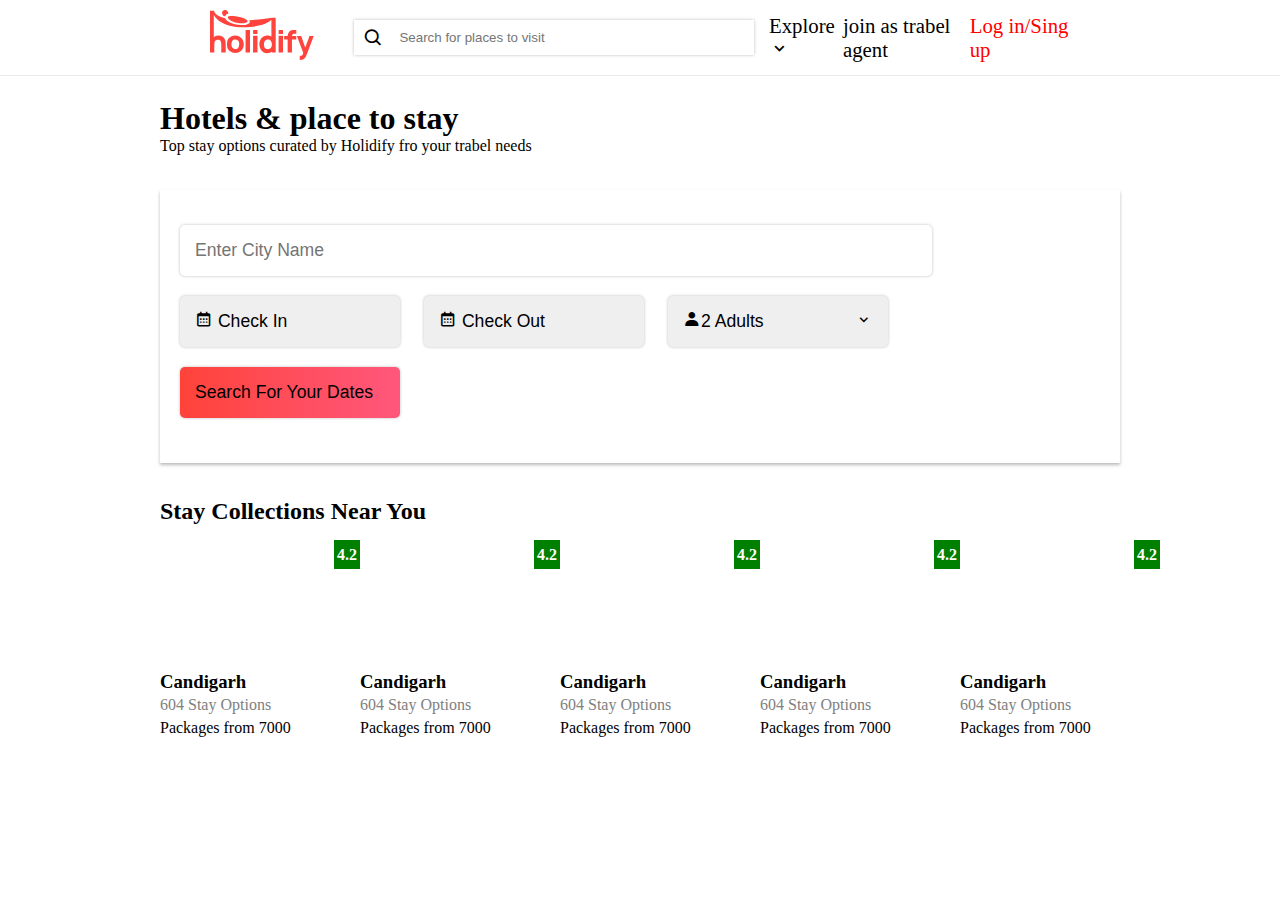
<file: holidify/index.html>
<!DOCTYPE html>
<html lang="en">

<head>
    <meta charset="UTF-8">
    <meta name="viewport" content="width=device-width, initial-scale=1.0">
    <title>Document</title>
    <link rel="stylesheet" href="style.css">
    <link href='https://unpkg.com/boxicons@2.1.4/css/boxicons.min.css' rel='stylesheet'>
</head>

<body>
    <nav class="navbar">
        <div class="logo">
            <svg xmlns="http://www.w3.org/2000/svg" width="103.754" height="50" viewBox="0 0 103.754 50">
                <g id="holidify_logo" data-name="holidify logo" transform="translate(0 -0.934)">
                    <path id="Path_1" data-name="Path 1"
                        d="M57.929,40.213c-3.216,0-3.977-2.326-3.977-5.188,0-2.371,1.15-4.669,3.458-4.669h.865C62.964,30.356,63.331,40.213,57.929,40.213Zm10.726-19.3h4.353v3.908H68.651v-3.8h0v-.1ZM68.6,26.783h4.405V43.5H68.6ZM35.581,20.915h4.405V43.5H35.581Zm7.542,0h4.353v3.908H43.123Zm-.05,5.869h4.4V43.5h-4.4ZM12.1,3.38a3.348,3.348,0,0,0,1.007,2.97,3.216,3.216,0,0,0,2.278.834c0-1.692,1.249-2.594,2.94-2.594,0-2.477-2.244-4.652-4.907-3.177A2.5,2.5,0,0,0,12.1,3.38Zm5.706,4.842c0,4.183,11.493,6.439,14.651,6.007,1.991-.272,4.295-.452,5.235-1.857-.865-3.714-12.353-5.361-15.909-5.361a8.06,8.06,0,0,0-3.177.281c-.331.166-.8.612-.8.929ZM77.643,26.9H74.184l0,3.484s.932-.026,3.454-.026V43.5h4.323V30.356h4.323V26.9H81.966c0-2.464,2.527-2.492,4.323-2.075v-3.8c-2.672,0-5.108-.324-7.131,1.686A6.91,6.91,0,0,0,77.643,26.9Zm12.1,19.886v4.15c6.18,0,6.463-4.23,8.819-10.2L103.754,26.9H99.431c-.419,1.807-3.9,10.488-3.977,11.413a2.4,2.4,0,0,1-.668-1.234c-.685-1.9-3.041-9.02-3.655-10.179h-4.15a21.222,21.222,0,0,0,.938,2.693l5.2,13.836c.309.837.03,1.193-.715,2.557-.642,1.165-1.424.9-2.659.8Zm-68.3-11.413A5.812,5.812,0,0,1,22.3,31.9c1.513-2.2,6.928-2.123,6.928,2.775,0,2.626-.75,5.361-3.8,5.361C22.774,40.04,21.443,38.06,21.443,35.371Zm-4.5-1.038c0,2.935.119,5.054,2.46,7.4a8.76,8.76,0,0,0,11.852,0c3.953-3.953,3.255-11.817-1.971-14.376a9.91,9.91,0,0,0-7.673-.11,8.2,8.2,0,0,0-4.667,7.09ZM0,43.5H4.323c0-2.183-.216-9.21.463-10.95.912-2.345,4.783-2.477,5.886-.415.929,1.74.6,7.431.562,9.816-.032,1.935-.579,1.55,4.5,1.55,0-2.914.214-9.174-.354-11.75a6.1,6.1,0,0,0-1.2-2.6c-1.993-2.786-6.664-3.357-9.476-1.688-.484.285-.365.337-.9.48V5.628l.869,1.55A10.809,10.809,0,0,0,5.745,8.7a14.335,14.335,0,0,0,2.5,2.514c9.928,8.013,28.552,8.32,40.518,5.307a44.921,44.921,0,0,0,6.969-2.2,27.151,27.151,0,0,0,3.1-1.569c1.8-1.124,1.686-1.528,2.557-2.112L61.377,23.1c.11,1.254.011,3.007.011,4.314-1.777-.147-.482-.865-4.842-.865A7.429,7.429,0,0,0,51.5,28.945c-5.03,6.271-.679,17.647,8.424,14.651a10,10,0,0,0,1.98-.962V43.5h3.8V9.26c0-.839-1.258-.519-3.458-.519L51.112,10.224c-1.961.268-3.975.365-5.832.566l-6.026.372c.186.7.519.694.519,1.729,0,2.064-4.42,3.113-6.744,3.113H30.607c-5.767,0-12.569-2.389-14.876-5.7-.584-.841-.218-.949-1.332-1.262A23.04,23.04,0,0,1,8.743,6.915a10.508,10.508,0,0,1-3-2.192c-3.3-3.27,1-3.072-5.748-3.072V43.5Z"
                        transform="translate(0 0)" fill="#ff443e" />
                </g>
            </svg>

        </div>
        <div class="search">
            <i class='bx bx-search'></i>
            <input type="search" placeholder="Search for places to visit">

        </div>
        <div class="nav-right">
            <span>Explore <i class='bx bx-chevron-down'></i></span>
            <span>join as trabel agent</span>
            <span class="login">Log in/Sing up</span>
        </div>
    </nav>
    <section class="main-container">
        <div class="container">


            <h1>Hotels & place to stay</h1>
            <p>Top stay options curated by Holidify fro your trabel needs</p>

            <div class="check">
                <input type="search" placeholder="Enter City Name">
                <div class="btn">
                    <button><i class='bx bx-calendar'></i> Check In</button>
                    <button><i class='bx bx-calendar'></i> Check Out</button>
                    <button><i class='bx bxs-user'></i>2 Adults <i style="float: right;"
                            class='bx bx-chevron-down'></i></button>
                    <button class="btn-red">Search For Your Dates</button>
                </div>
            </div>

            <div class="collections">
                <h2>Stay Collections Near You</h2>
                <div class="card-section">
                    <div class="card">
                        <div class="image"><span
                                style="float: right; background-color: green; color: white; padding: 3px;font-weight: bold;">4.2</span>
                        </div>
                        <h3>Candigarh</h3>
                        <p style="color: gray;">604 Stay Options</p>
                        <p>Packages from 7000</p>
                    </div>

                    <div class="card">
                        <div class="image"><span
                                style="float: right; background-color: green; color: white; padding: 3px;font-weight: bold;">4.2</span>
                        </div>
                        <h3>Candigarh</h3>
                        <p style="color: gray;">604 Stay Options</p>
                        <p>Packages from 7000</p>
                    </div>

                    <div class="card">
                        <div class="image"><span
                                style="float: right; background-color: green; color: white; padding: 3px;font-weight: bold;">4.2</span>
                        </div>
                        <h3>Candigarh</h3>
                        <p style="color: gray;">604 Stay Options</p>
                        <p>Packages from 7000</p>
                    </div>

                    <div class="card">
                        <div class="image"><span
                                style="float: right; background-color: green; color: white; padding: 3px;font-weight: bold;">4.2</span>
                        </div>
                        <h3>Candigarh</h3>
                        <p style="color: gray;">604 Stay Options</p>
                        <p>Packages from 7000</p>
                    </div>

                    <div class="card">
                        <div class="image"><span
                                style="float: right; background-color: green; color: white; padding: 3px;font-weight: bold;">4.2</span>
                        </div>
                        <h3>Candigarh</h3>
                        <p style="color: gray;">604 Stay Options</p>
                        <p>Packages from 7000</p>
                    </div>
                </div>
            </div>
        </div>
    </section>
</body>

</html>
</file>
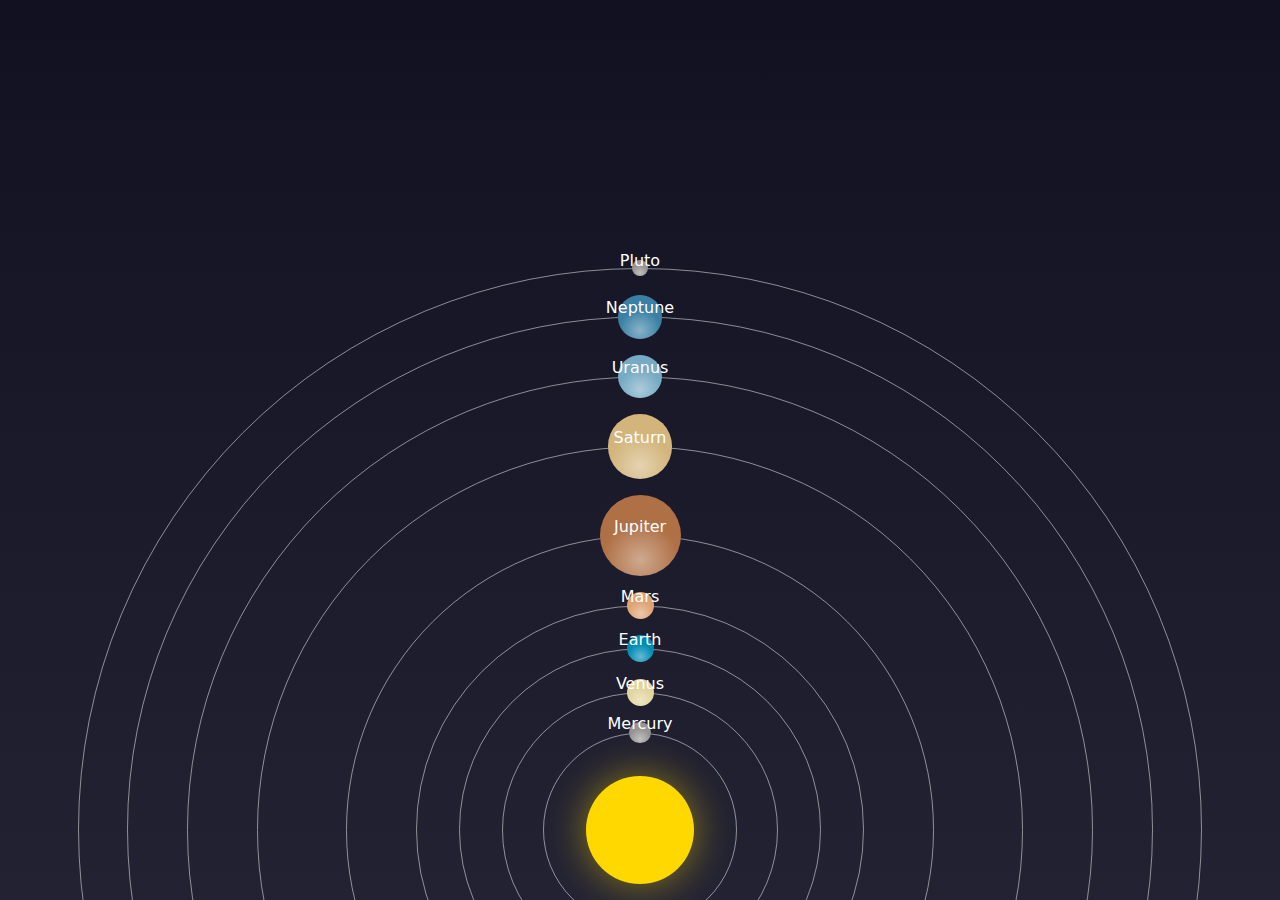
<file: solar system/index.html>
<!DOCTYPE html>
<html lang="en">

<head>
    <meta charset="UTF-8">
    <meta name="viewport" content="width=device-width, initial-scale=1.0">
    <title>Document</title>
    <link rel="stylesheet" href="style.css">
</head>

<body>
    <div class="layout">
        <ol class="solar-system">

            <li class="orbit">
                <div class="label">Sun</div>
                <div class="planet sun"></div>
            </li>

            <li class="orbit">
                <div class="label">Mercury</div>
                <div class="orbit-ring"></div>
                <div class="axis">
                    <div class="planet mercury"></div>
                </div>
            </li>

            <li class="orbit">
                <div class="label">Venus</div>
                <div class="orbit-ring"></div>
                <div class="axis">
                    <div class="planet venus"></div>
                </div>
            </li>

            <li class="orbit">
                <div class="label">Earth</div>
                <div class="orbit-ring"></div>
                <div class="axis">
                    <div class="planet earth"></div>
                </div>
            </li>

            <li class="orbit">
                <div class="label">Mars</div>
                <div class="orbit-ring"></div>
                <div class="axis">
                    <div class="planet mars"></div>
                </div>
            </li>

            <li class="orbit">
                <div class="label">Jupiter</div>
                <div class="orbit-ring"></div>
                <div class="axis">
                    <div class="planet jupiter"></div>
                </div>
            </li>

            <li class="orbit">
                <div class="label">Saturn</div>
                <div class="orbit-ring"></div>
                <div class="axis">
                    <div class="planet saturn"></div>
                </div>
            </li>

            <li class="orbit">
                <div class="label">Uranus</div>
                <div class="orbit-ring"></div>
                <div class="axis">
                    <div class="planet uranus"></div>
                </div>
            </li> 

            <li class="orbit">
                <div class="label">Neptune</div>
                <div class="orbit-ring"></div>
                <div class="axis">
                    <div class="planet neptune"></div>
                </div>
            </li>

            <li class="orbit">
                <div class="label">Pluto</div>
                <div class="orbit-ring"></div>
                <div class="axis">
                    <div class="planet pluto"></div>
                </div>
            </li>
        </ol>
    </div>
</body>
</html>
</file>
<file: holidify/style.css>
* {
    margin: 0;
    box-sizing: border-box;
}

.navbar {
    font-size: 1.3rem;
    padding: 10px 210px;
    display: flex;
    box-shadow: 0px 0px 1px gray;
    justify-content: space-between;
    align-items: center;
    margin-bottom: 25px;
}
.search .bx-search{
position: relative;
right: -35px;
top: 5px;
}

.search input {
    width: 400px;
    padding: 10px 45px;
    border: none;
    outline: none;
    box-shadow: 0px 0px 3px rgba(128, 128, 128, 0.537);
}

.nav-right {
    display: flex;
    justify-content: space-between;
    width: 35%;
}

.login {
    color: red;
}

/* main section */

.main-container {
    display: flex;
    justify-content: center;
}

.container {
    width: 75%;
}

/* checked section */
.check {

    margin-top: 35px;
    margin-bottom: 35px;
    padding: 25px 10px 35px 10px;
    display: flex;
    flex-direction: column;
    box-shadow: 0px 2px 3px rgba(128, 128, 128, 0.537);
}
.check button,.check input {
    text-align: left;
    border-radius: 5px;
    font-size: 1.1rem;
    margin: 10px;
    padding: 15px;
    border: none;
    box-shadow: 0px 0px 3px rgba(128, 128, 128, 0.537);
    outline: none;

    
}
.check input{
    width: 80%;
}
.check button{
    width: 220px;
}
.btn-red{
    background-image: linear-gradient(to right, #ff433a, #ff577c);
}

/* collection section */

.card {
    width: 300px;
    line-height: 23px;
}

.card .image {
    width: 200px;
    height: 130px;
    background-image: url("https://www.holidify.com/images/bgImages/CHANDIGARH.jpg");
    background-size: cover;
    border-radius: 5px;
}

.card-section {
    margin: 15px 0px;
    display: flex;
}
</file>
<file: solar system/style.css>
* {
    box-sizing: border-box;
    margin: 0;
}

body {
    font-family: system-ui, sans-serif;
    color: white;
    background: linear-gradient(to bottom, #112, #223);
}

.layout {
    min-height: 100dvh;
    display: grid;

    & > .solar-system {
        align-self: end;
    }
}

.solar-system {
    --sun-diameter: 12dvh;
    --sun-spacing: 0.15;

    /* Define planet sizes (not to scale) */
    --mercury-size: 0.2;
    --venus-size: 0.25;
    --earth-size: 0.25;
    --mars-size: 0.25;
    --jupiter-size: 0.75;
    --saturn-size: 0.6;
    --uranus-size: 0.4;
    --neptune-size: 0.4; /* Corrected value */
    --pluto-size: 0.1;

    /* Define orbital periods (to scale) */
    --mercury-period: 0.24;
    --venus-period: 0.615;
    --earth-duration: 5s;
    --mars-period: 1.88;
    --jupiter-period: 11.86;
    --saturn-period: 29.46;
    --uranus-period: 84;
    --neptune-period: 164;
    --pluto-period: 248;

    padding: 1rem 0 0 0;
    overflow: hidden;

    /* Set up the grid layout */
    display: grid;
    gap: calc(var(--sun-diameter) * 0.15); /* Corrected property */
    grid-template-rows: repeat(10, auto);
    grid-template-areas:
        "pluto"
        "neptune"
        "uranus"
        "saturn"
        "jupiter"
        "mars"
        "earth"
        "venus"
        "mercury"
        "sun";
}

.orbit {
    --sun-margin: calc(var(--sun-diameter) * var(--sun-spacing));
    --planet-diameter: max(var(--planet-size) * var(--sun-diameter), 1rem); /* Corrected variable */

    grid-column: 1 / -1;
    display: grid;
    grid-template-rows: subgrid;
    grid-template-columns: subgrid;
    justify-items: center;

    &:has(.sun) {
        --planet-size: 1;
        grid-area: sun;
        padding-block: var(--sun-margin);

        .label {
            color: transparent;
        }
    }

    &:has(.mercury) {
        --planet-size: var(--mercury-size);
        --planet-duration: calc(var(--earth-duration) * var(--mercury-period)); /* Corrected variable */
        grid-row: mercury-start / sun-end; /* Corrected selector */

        .planet,
        .label {
            grid-area: mercury;
        }
    }

    &:has(.venus) {
        --planet-size: var(--venus-size);
        --planet-duration: calc(var(--earth-duration) * var(--venus-period)); /* Corrected variable */
        grid-row: venus-start / sun-end;

        .planet,
        .label {
            grid-area: venus;
        }
    }

    &:has(.earth) {
        --planet-size: var(--earth-size);
        --planet-duration: var(--earth-duration);
        grid-row: earth-start / sun-end;

        .planet,
        .label {
            grid-area: earth;
        }
    }

    &:has(.mars) {
        --planet-size: var(--mars-size);
        --planet-duration: calc(var(--earth-duration) * var(--mars-period)); /* Corrected variable */
        grid-row: mars-start / sun-end; /* Corrected selector */

        .planet,
        .label {
            grid-area: mars;
        }
    }

    &:has(.jupiter) {
        --planet-size: var(--jupiter-size);
        --planet-duration: calc(var(--earth-duration) * var(--jupiter-period)); /* Corrected variable */
        grid-row: jupiter-start / sun-end;

        .planet,
        .label {
            grid-area: jupiter;
        }
    }

    &:has(.saturn) {
        --planet-size: var(--saturn-size);
        --planet-duration: calc(var(--earth-duration) * var(--saturn-period)); /* Corrected variable */
        grid-row: saturn-start / sun-end;

        .planet,
        .label {
            grid-area: saturn;
        }
    }

    &:has(.uranus) {
        --planet-size: var(--uranus-size);
        --planet-duration: calc(var(--earth-duration) * var(--uranus-period)); /* Corrected variable */
        grid-row: uranus-start / sun-end;

        .planet,
        .label {
            grid-area: uranus;
        }
    }

    &:has(.neptune) {
        --planet-size: var(--neptune-size);
        --planet-duration: calc(var(--earth-duration) * var(--neptune-period)); /* Corrected variable */
        grid-row: neptune-start / sun-end;

        .planet,
        .label {
            grid-area: neptune;
        }
    }

    &:has(.pluto) {
        --planet-size: var(--pluto-size);
        --planet-duration: calc(var(--earth-duration) * var(--pluto-period)); /* Corrected variable */
        grid-row: pluto-start / sun-end;

        .planet,
        .label {
            grid-area: pluto;
        }
    }
}


.planet {
    height: var(--planet-diameter);
    aspect-ratio: 1;
    border-radius: 50%;
    /* Planet background color and shadow */
    z-index: 1;
    background-image: radial-gradient(circle at center 80%, rgb(255 255 255 / 0.4), rgb(255 255 255 / 0) 50%);

    &.sun {
        --sun-color: #ffd800;
        background-color: var(--sun-color);
        background-image: none;
        box-shadow: 0 0 42px 0 color-mix(in oklch, transparent, var(--sun-color) 50%);
        /* Sun specific styles */
        box-shadow: 0 0 42px 0 color-mix(in oklch, transparent, var(--sun-color) 50%);
    }

    &.mercury {
        background-color: #989494;
    }

    &.venus {
        background-color: #e1d59d;
    }

    &.earth {
        background-color: #008bb3;
    }

    &.mars {
        background-color: #dfa272;
    }

    &.jupiter {
        background-color: #af7045;
    }

    &.saturn {
        background-color: #d3b57c;
    }

    &.uranus {
        background-color: #77aac4;
    }

    &.neptune {
        background-color: #3a80a4;
    }

    &.pluto {
        background-color: #989494;
    }
}

.orbit-ring {
    grid-area: 1 / 1 / -1 / -1;
    height: calc(2 * (100% - var(--planet-diameter) / 2 - var(--sun-diameter) / 2 - var(--sun-margin)));
    aspect-ratio: 1;
    translate: 0 calc(var(--planet-diameter) / 2);
    border-radius: 50%;
    border: 1px solid rgb(255 255 255 / 0.5);
    z-index: 0;
}

.axis {
    /* Rotation axis for planets */
    grid-area: 1 / 1 / -1 / -1;
    display: grid;
    grid-template-rows: subgrid;
    transform-origin: center calc(100% - var(--sun-diameter) / 2 - var(--sun-margin));
    animation: orbit var(--planet-duration) linear infinite;
}

.label {
    align-self: center;
    translate: 0 -0.5lh;
    z-index: 2;
}

@keyframes orbit {
    from {
        rotate: 0turn;
    }
    to {
        rotate: 1turn;
    }
}
</file>
